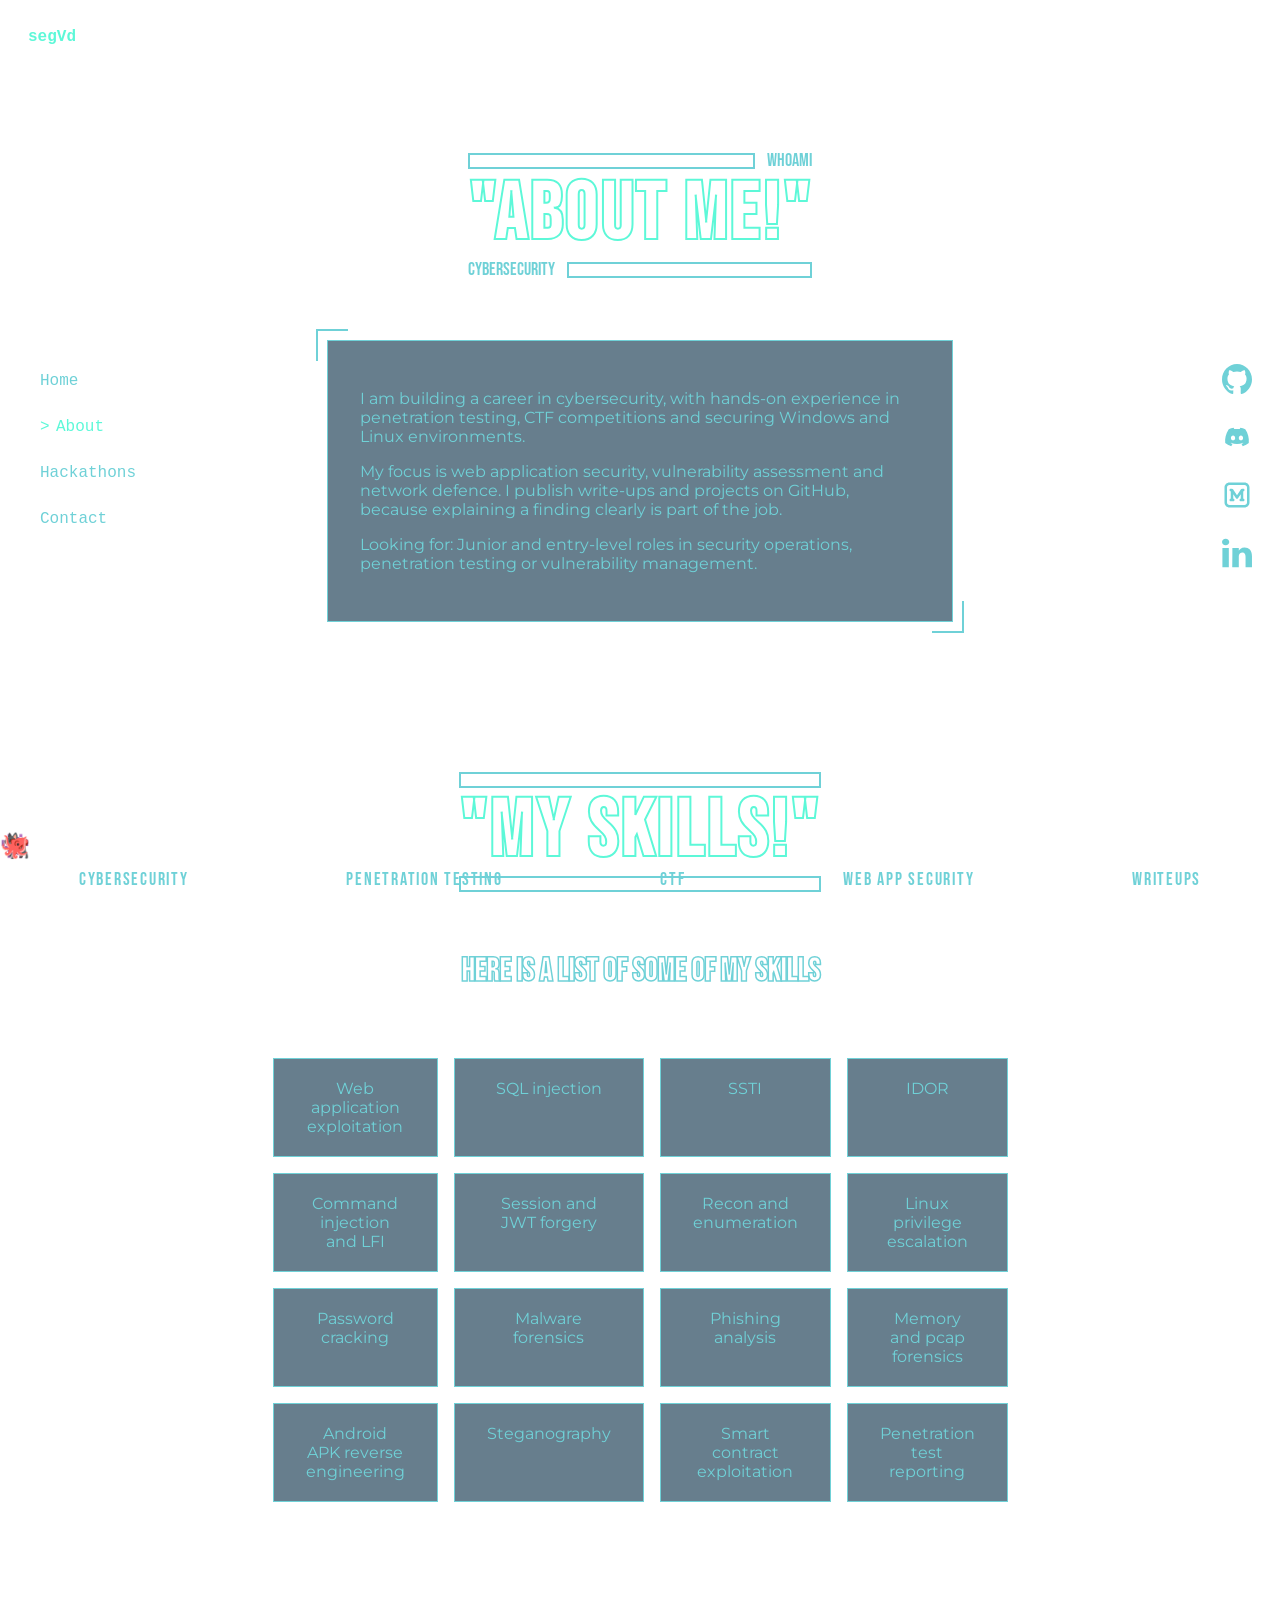
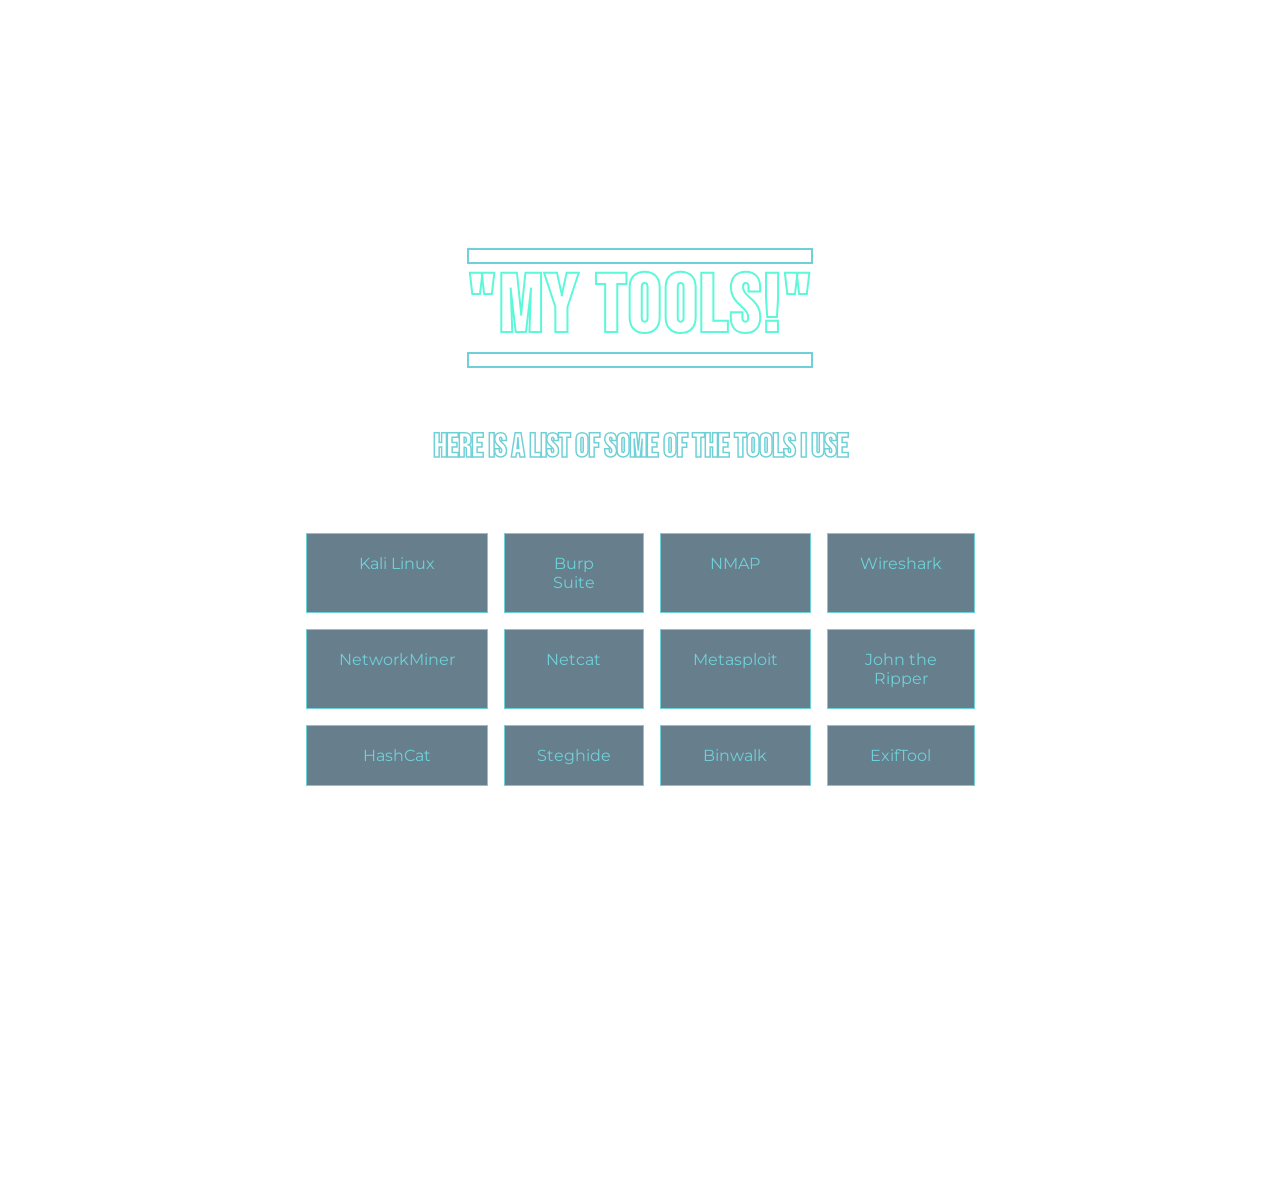
<file: about.html>
<!DOCTYPE html>
<html lang="en">
<head>
  <meta charset="UTF-8">
  <meta name="viewport" content="width=device-width, initial-scale=1.0">
  <title>About | Tlotliso Ledwaba</title>
  <link rel="preconnect" href="https://fonts.googleapis.com">
  <link rel="preconnect" href="https://fonts.gstatic.com" crossorigin>
  <link href="https://fonts.googleapis.com/css2?family=Bebas+Neue&family=Montserrat&display=swap" rel="stylesheet">
  <link rel="stylesheet" href="style.css">
</head>


<body class="about_page">
  <a href="index.html" class="logo">segVd</a>

  <nav class="navbar">
    <ul class="nav-links">
      <li><a href="index.html">Home</a></li>
      <li><a href="about.html" class="active">About</a></li>
      <li><a href="hackathons.html">Hackathons</a></li>
      <!--<li><a href="blog.html">Blog</a></li> -->
      <li><a href="contact.html">Contact</a></li>
    </ul>
  </nav>

  <ul class="socials">
      <li><a href="https://github.com/segVd" target="_blank" rel="noopener"><img src="assets/icons/github.svg" alt="GitHub"></a></li>
      <li><a href="https://discord.com/users/rndm_geek" target="_blank" rel="noopener"><img src="assets/icons/discord.svg" alt="Discord"></a></li>
      <li><a href="https://medium.com/@segVd" target="_blank" rel="noopener"><img src="assets/icons/medium.svg" alt="Medium"></a></li>
      <li><a href="https://www.linkedin.com/in/tlotliso-ledwaba-3201ab309/" target="_blank" rel="noopener"><img src="assets/icons/linkedin.svg" alt="LinkedIn"></a></li>
  </ul>

  <main class="hero about">
    <div class="hero-title">
      <div class="title-row">
        <span class="bar"></span>
        <span>whoami</span>
      </div>
      <h1>"About me!"</h1>
      <div class="title-row">
        <span>Cybersecurity</span>
        <span class="bar"></span>
      </div>
    </div>

    <div class="hero-box">
      <p>I am building a career in cybersecurity, with hands-on experience in penetration testing, CTF competitions and securing Windows and Linux environments.</p>
      <p>My focus is web application security, vulnerability assessment and network defence. I publish write-ups and projects on GitHub, because explaining a finding clearly is part of the job.</p>
      <p>Looking for: Junior and entry-level roles in security operations, penetration testing or vulnerability management.</p>
    </div>




      <section class="hero">
        <div class="hero-title">
          <div class="bar"></div>
          <h1>"My skills!"</h1>
          <div class="bar"></div>
        </div>
        <h2>Here is a list of some of my skills</h2>
        <ul class="grid">
          <li>Web application exploitation</li>
          <li>SQL injection</li>
          <li>SSTI</li>
          <li>IDOR</li>
          <li>Command injection and LFI</li>
          <li>Session and JWT forgery</li>
          <li>Recon and enumeration</li>
          <li>Linux privilege escalation</li>
          <li>Password cracking</li>
          <li>Malware forensics</li>
          <li>Phishing analysis</li>
          <li>Memory and pcap forensics</li>
          <li>Android APK reverse engineering</li>
          <li>Steganography</li>
          <li>Smart contract exploitation</li>
          <li>Penetration test reporting</li>
        </ul>
      </section>

      <section class="hero">
        <div class="hero-title">
          <div class="bar"></div>
          <h1>"My tools!"</h1>
          <div class="bar"></div>
        </div>
        <h2>Here is a list of some of the tools I use</h2>
        <ul class="grid">
          <li>Kali Linux</li>
          <li>Burp Suite</li>
          <li>NMAP</li>
          <li>Wireshark</li>
          <li>NetworkMiner</li>
          <li>Netcat</li>
          <li>Metasploit</li>
          <li>John the Ripper</li>
          <li>HashCat</li>
          <li>Steghide</li>
          <li>Binwalk</li>
          <li>ExifTool</li>
        </ul>
      </section>


    <div class="pets">
        <span class="pet">👾</span>
        <span class="pet">🐈‍⬛</span>
        <span class="pet">🐙</span>
    </div>

      <div class="banner">
        <div class="ticker-track">
            <div class="ticker-group">
            <span>CYBERSECURITY</span>
            <span>PENETRATION TESTING</span>
            <span>CTF</span>
            <span>WEB APP SECURITY</span>
            <span>WRITEUPS</span>
            </div>
            <div class="ticker-group" aria-hidden="true">
            <span>CYBERSECURITY</span>
            <span>PENETRATION TESTING</span>
            <span>CTF</span>
            <span>WEB APP SECURITY</span>
            <span>WRITEUPS</span>
            </div>
        </div>
      </div>
  </main>
</body>
</html>
</file>
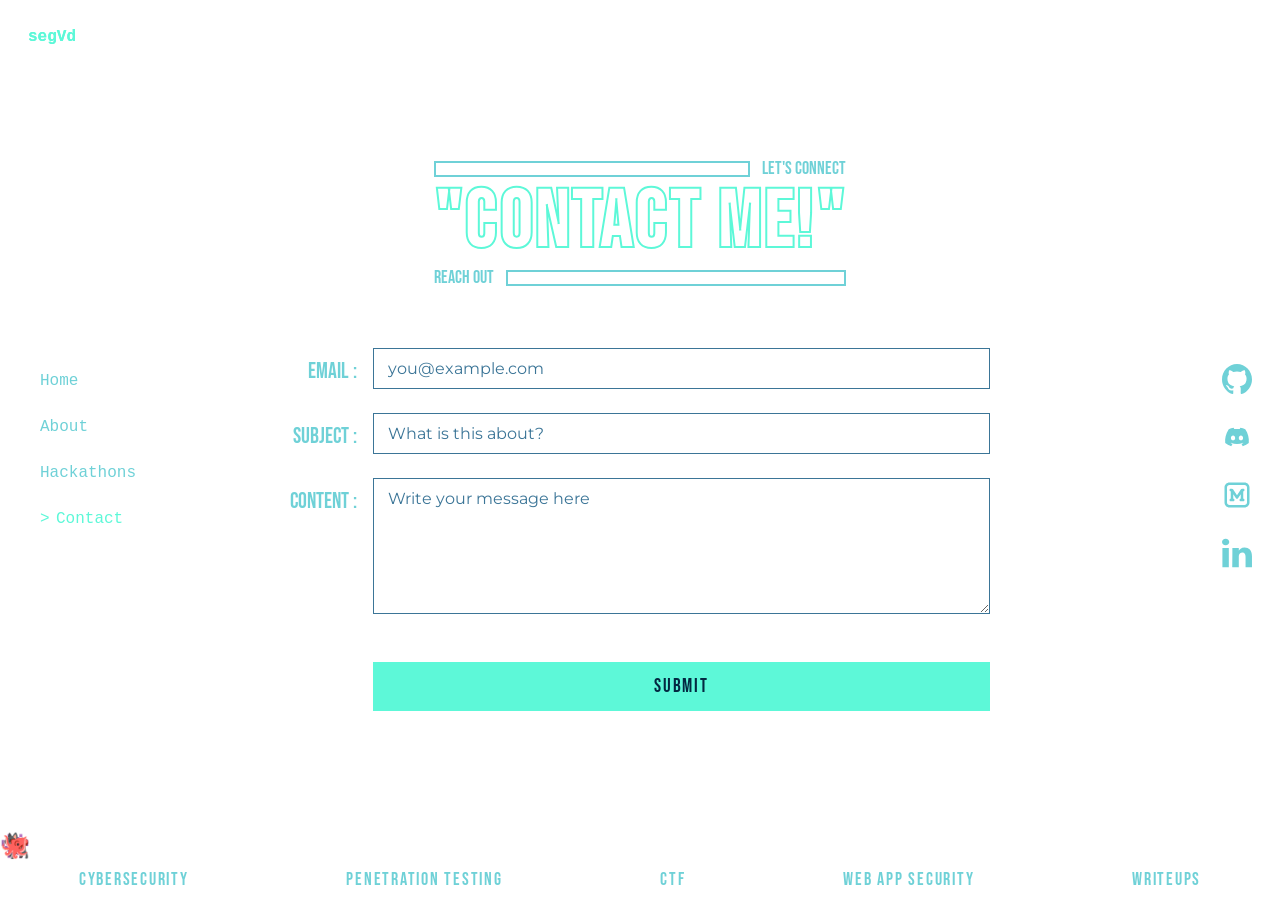
<file: contact.html>
<!DOCTYPE html>
<html lang="en">
<head>
  <meta charset="UTF-8">
  <meta name="viewport" content="width=device-width, initial-scale=1.0">
  <title>Contact | Tlotliso Ledwaba</title>
  <link rel="preconnect" href="https://fonts.googleapis.com">
  <link rel="preconnect" href="https://fonts.gstatic.com" crossorigin>
  <link href="https://fonts.googleapis.com/css2?family=Bebas+Neue&family=Montserrat&display=swap" rel="stylesheet">
  <link rel="stylesheet" href="style.css">
  <script src="https://www.google.com/recaptcha/api.js" async defer></script>
</head>
<body class="contact-page">
  <a href="index.html" class="logo">segVd</a>



    <header>
        <a href="index.html" class="logo">segVd</a>
        <nav class="navbar">
            <ul class="nav-links">
                <li><a href="index.html">Home</a></li>
                <li><a href="about.html">About</a></li>
                <li><a href="hackathons.html">Hackathons</a></li>
               <!-- <li><a href="#blog">Blog</a></li> -->
                <li><a href="#contact" class="active">Contact</a></li>
            </ul>

            <ul class="socials">
                <li><a href="https://github.com/segVd" target="_blank" rel="noopener"><img src="assets/icons/github.svg" alt="GitHub"></a></li>
                <li><a href="https://discord.com/users/rndm_geek" target="_blank" rel="noopener"><img src="assets/icons/discord.svg" alt="Discord"></a></li>
                <li><a href="https://medium.com/@segVd" target="_blank" rel="noopener"><img src="assets/icons/medium.svg" alt="Medium"></a></li>
                <li><a href="https://www.linkedin.com/in/tlotliso-ledwaba-3201ab309/" target="_blank" rel="noopener"><img src="assets/icons/linkedin.svg" alt="LinkedIn"></a></li>
            </ul>

        </nav>
    </header>



  <main class="hero">
    <div class="hero-title">
        <div class="title-row">
          <span class="bar"></span>
          <span>Let's connect</span>
        </div>
        <h1>"Contact Me!"</h1>
        <div class="title-row">
          <span>Reach Out</span>
          <span class="bar"></span>
        </div>
      </div>


    <form class="contact-form" action="https://formspree.io/f/mnpdbjaa" method="POST">
      <label for="email">Email :</label>
      <input type="email" id="email" name="email" placeholder="you@example.com" required>

      <label for="subject">Subject :</label>
      <input type="text" id="subject" name="subject" placeholder="What is this about?" required>

      <label for="message">Content :</label>
      <textarea id="message" name="message" rows="6" placeholder="Write your message here" required></textarea>

      <div class="form-actions">
        <div class="g-recaptcha" data-sitekey="6LfWLisuAAAAAPPnFXVapM15sA5iRXFJJT1fQ7Qx" data-theme="dark"></div>
        <button type="submit">Submit</button>
        <p class="form-status"></p>
      </div>
    </form>
  </main>




    <div class="pets">
        <span class="pet">👾</span>
        <span class="pet">🐈‍⬛</span>
        <span class="pet">🐙</span>
    </div>

    <div class="banner">
      <div class="ticker-track">
          <div class="ticker-group">
          <span>CYBERSECURITY</span>
          <span>PENETRATION TESTING</span>
          <span>CTF</span>
          <span>WEB APP SECURITY</span>
          <span>WRITEUPS</span>
          </div>
          <div class="ticker-group" aria-hidden="true">
          <span>CYBERSECURITY</span>
          <span>PENETRATION TESTING</span>
          <span>CTF</span>
          <span>WEB APP SECURITY</span>
          <span>WRITEUPS</span>
          </div>
      </div>
    </div>



</body>


  <script src="contact.js"></script>

</html>
</file>
<file: style.css>
:root {
  --navy: #032841;
  --blue: #3B7597;
  --cyan: #6FD1D7;
  --mint: #5DF8D8;
}

.navbar {
  position: fixed;
  top: 0;
  left: 0;
  height: 100vh;
  display: flex;
  flex-direction: column;
  justify-content: center;
  gap: 40px;
  font-family: "Fira Code", monospace;
  font-weight: 100px;
}

.logo {
  position: fixed;
  top: 28px;
  left: 28px;
  font-family: "Fira Code", monospace;
  color: var(--mint);
  font-weight: 700;
  text-decoration: none;
}

.nav-links {
  display: flex;
  flex-direction: column;
  gap: 28px;
  align-self: center;
  list-style: none;
  font-weight: lighter;
}

.socials {
  display: flex;
  flex-direction: column;
  gap: 28px;
  list-style: none;
  font-weight: lighter;
}

.socials {
  position: fixed;
  top: 50%;
  right: 28px;
  transform: translateY(-50%);
}

.socials img {
  width: 30px;
  height: 30px;
  display: block;
}

.nav-links a {
  position: relative;
  color: var(--cyan);
  text-decoration: none;
  transition: color 0.2s, padding-left 0.2s;
}

.nav-links a::before {
  content: ">";
  position: absolute;
  left: 0;
  opacity: 0;
  transition: opacity 0.2s;
}

.nav-links a:hover,
.nav-links a.active {
  color: var(--mint);
  padding-left: 16px;
}

.nav-links a:hover::before,
.nav-links a.active::before {
  opacity: 1;
}

.home_page {
    margin: 0;
  background:
    linear-gradient(rgba(0, 11, 19, 0.85)),
    url("assets/background/earth3.jpg") center / cover no-repeat fixed;
}

/* ================================================================================================================================*/


/* home main section */

.hero {
  box-sizing: border-box;
  min-height: 100vh;
  display: flex;
  flex-direction: column;
  align-items: center;
  padding: 150px 160px 180px;
  font-family: "Montserrat", sans-serif;
  text-align: center;
}

.hero-title {
  width: max-content;
  max-width: 100%;
  margin: 0 auto;
}

.title-row,
.hero h1,
.hero h2,
.page h1,
.page h2 {
  font-family: "Bebas Neue", sans-serif;
}

.hero h1,
.page h1 {
  color: transparent;
  -webkit-text-stroke: 2px var(--mint);
  font-size: 5rem;
  letter-spacing: 0.04em;
  line-height: 1;
  text-transform: uppercase;
  margin: 4px 0;
}

.hero h2,
.page h2 {
  margin-top: 60px;
  color: transparent;
  -webkit-text-stroke: 1.5px var(--cyan);
  font-size: 2rem;
  text-transform: uppercase;
  text-align: center;
}
.hero-box {
  position: relative;
  margin-top: auto;
  max-width: 560px;
  padding: 32px;
  color: var(--cyan);
  background: rgba(3, 40, 65, 0.6);
  border: 1px solid var(--cyan);
}

.hero-box::before,
.hero-box::after {
  content: "";
  position: absolute;
  width: 30px;
  height: 30px;
}

.hero-box::before {
  top: -12px;
  left: -12px;
  border-top: 2px solid var(--cyan);
  border-left: 2px solid var(--cyan);
}

.hero-box::after {
  bottom: -12px;
  right: -12px;
  border-bottom: 2px solid var(--cyan);
  border-right: 2px solid var(--cyan);
}

.title-row {
  display: flex;
  align-items: center;
  gap: 12px;
  color: var(--cyan);
  font-size: 1.1rem;
  text-transform: uppercase;
}

.bar {
  flex: 1;
  height: 12px;
  border: 2px solid var(--cyan);
}


/* ================================================================================================================================*/


/* about page */

.about_page {
    margin: 0;
  background:
    linear-gradient(rgba(0, 11, 19, 0.85)) fixed,
    url("assets/background/banner2.jpg") center / cover no-repeat fixed;
}

.about .hero-box {
  margin-top: 60px;
  text-align: left;
}

.grid {
  display: grid;
  grid-template-columns: repeat(4, 1fr);
  gap: 16px;
  margin-top: 40px;
  padding: 0;
  list-style: none;
}

.grid li {
  padding: 20px 32px;
  color: var(--cyan);
  background: rgba(3, 40, 65, 0.6);
  border: 1px solid var(--cyan);
}


/* ================================================================================================================================*/


/* hackathons page */

.hackathons-page {
  background:
    linear-gradient(rgba(0, 11, 19, 0.85)) fixed,
    url("assets/background/code.jpg") center / cover no-repeat fixed;
}

.page {
  box-sizing: border-box;
  padding: 60px 160px 120px;
  font-family: "Montserrat", sans-serif;
}

.hack-header {
  text-align: center;
}

.hack-header h2 {
  width: max-content;
  margin: 0 auto;
  color: transparent;
  -webkit-text-stroke: 2px var(--mint);
  font-family: "Bebas Neue", sans-serif;
  font-size: 5rem;
  font-weight: normal;
  letter-spacing: 0.04em;
  line-height: 1;
}

.hack-header h2::before,
.hack-header h2::after {
  content: "";
  display: block;
  height: 12px;
  border: 2px solid var(--cyan);
}

.hack-header h2::before {
  margin-bottom: 8px;
}

.hack-header h2::after {
  margin-top: 8px;
}

.hack-subhead {
  margin-top: 24px;
  color: var(--cyan);
  font-family: "Bebas Neue", sans-serif;
  font-size: 1.5rem;
  letter-spacing: 0.05em;
  text-transform: uppercase;
}

.hack-blog {
  display: grid;
  grid-template-columns: repeat(2, minmax(0, 1fr));
  gap: 32px;
  max-width: 1200px;
  margin: 40px auto 80px;
}

.hack-card {
  display: flex;
  flex-direction: column;
  overflow: hidden;
  background: rgba(255, 255, 255, 0.04);
  border: 1px solid var(--blue);
  border-radius: 20px;
  transition: transform 0.3s ease, border-color 0.3s ease, box-shadow 0.3s ease;
}

.hack-card:hover {
  transform: translateY(-6px);
  border-color: var(--mint);
  box-shadow: 0 16px 32px rgba(0, 0, 0, 0.4);
}

.hack-carousel {
  position: relative;
  overflow: hidden;
  height: 320px;
}

.carousel-track {
  display: flex;
  height: 100%;
  transition: transform 0.4s ease;
}

.carousel-track img {
  min-width: 100%;
  height: 100%;
  object-fit: cover;
}

.carousel-arrow,
.cert-arrow {
  position: absolute;
  top: 50%;
  transform: translateY(-50%);
  width: 36px;
  height: 36px;
  padding: 9px;
  color: var(--mint);
  background: rgba(3, 40, 65, 0.7);
  border: 1px solid var(--blue);
  border-radius: 50%;
  cursor: pointer;
}

.carousel-arrow svg,
.cert-arrow svg {
  display: block;
  width: 100%;
  height: 100%;
}

.carousel-arrow.left,
.cert-arrow.left {
  left: 8px;
}

.carousel-arrow.right,
.cert-arrow.right {
  right: 8px;
}

.carousel-dots {
  position: absolute;
  bottom: 10px;
  left: 0;
  right: 0;
  display: flex;
  justify-content: center;
  gap: 6px;
}

.carousel-dots span,
.cert-dots span {
  width: 8px;
  height: 8px;
  background: var(--blue);
  border-radius: 50%;
  cursor: pointer;
  transition: transform 0.2s ease;
}

.carousel-dots span.active,
.cert-dots span.active {
  background: var(--mint);
  transform: scale(1.5);
}

.hack-content {
  padding: 24px 28px 28px;
}

.hack-meta,
.hack-stack {
  display: flex;
  flex-wrap: wrap;
  gap: 8px;
}

.hack-year {
  color: var(--mint);
  font-family: "Bebas Neue", sans-serif;
  font-size: 1.2rem;
}

.hack-tag {
  padding: 3px 12px;
  color: var(--cyan);
  font-size: 0.8rem;
  background: rgba(93, 248, 216, 0.08);
  border: 1px solid var(--blue);
  border-radius: 999px;
}

.hack-stack span {
  padding: 3px 10px;
  color: var(--cyan);
  font-family: "Fira Code", monospace;
  font-size: 0.8rem;
  background: rgba(255, 255, 255, 0.05);
  border: 1px solid var(--blue);
  border-radius: 6px;
}

.hack-title {
  margin: 16px 0 12px;
  color: var(--mint);
  font-family: "Bebas Neue", sans-serif;
  font-size: 1.8rem;
  font-weight: normal;
}

.hack-desc {
  margin-bottom: 16px;
  color: var(--cyan);
  line-height: 1.6;
}

.cert-carousel-wrapper {
  position: relative;
  max-width: 720px;
  margin: 40px auto 0;
}

.cert-viewport {
  overflow: hidden;
}

.cert-track {
  display: flex;
  transition: transform 0.4s ease;
}

.cert-slide {
  box-sizing: border-box;
  min-width: 100%;
  overflow: hidden;
  background: rgba(255, 255, 255, 0.04);
  border: 1px solid var(--blue);
  border-radius: 20px;
}

.cert-img-wrap img {
  display: block;
  width: 100%;
}

.cert-info {
  padding: 16px 24px;
}

.cert-issuer {
  color: var(--cyan);
  font-size: 0.8rem;
}

.cert-name {
  margin-top: 4px;
  color: var(--mint);
  font-family: "Bebas Neue", sans-serif;
  font-size: 1.5rem;
}

.cert-dots {
  display: flex;
  justify-content: center;
  gap: 6px;
  margin-top: 16px;
}





/* ================================================================================================================================*/



/* contact page */

.contact-page {
  background:
    linear-gradient(rgba(0, 11, 19, 0.85)) fixed,
    url("assets/background/blue.jpg") center / cover no-repeat fixed;
}

.contact-form {
  display: grid;
  grid-template-columns: auto minmax(0, 1fr);
  align-items: start;
  gap: 24px 16px;
  width: 100%;
  max-width: 700px;
  margin-top: 60px;
}

.contact-form label {
  padding-top: 10px;
  color: var(--cyan);
  font-family: "Bebas Neue", sans-serif;
  font-size: 1.4rem;
  text-align: right;
  text-transform: uppercase;
}

.contact-form input,
.contact-form textarea {
  box-sizing: border-box;
  width: 100%;
  padding: 10px 14px;
  color: var(--cyan);
  font-family: "Montserrat", sans-serif;
  font-size: 1rem;
  background: rgba(255, 255, 255, 0.06);
  border: 1px solid var(--blue);
  resize: vertical;
}

.contact-form input::placeholder,
.contact-form textarea::placeholder {
  color: var(--blue);
}

.contact-form input:focus,
.contact-form textarea:focus {
  outline: none;
  border-color: var(--mint);
}

.form-actions {
  grid-column: -2 / -1;
}

.form-actions .g-recaptcha {
  margin-bottom: 24px;
    display: flex;
  justify-content: center;
}

.contact-form button {
  display: block;
  width: 100%;
  padding: 12px;
  color: var(--navy);
  font-family: "Bebas Neue", sans-serif;
  font-size: 1.2rem;
  letter-spacing: 0.1em;
  text-transform: uppercase;
  background: var(--mint);
  border: 1px solid var(--mint);
  cursor: pointer;
}

.contact-form button:hover {
  color: var(--mint);
  background: transparent;
}

.form-status {
  margin: 16px 0 0;
  color: var(--mint);
}








/* ================================================================================================================================*/


/* bottom banner */

.banner {
  position: fixed;
  bottom: 0;
  left: 0;
  width: 100%;
  height: 40px;
  overflow: hidden;

}

.ticker-track {
  display: flex;
  width: max-content;
  animation: scroll 40s linear infinite;
}

.ticker-group {
  display: flex;
  justify-content: space-around;
  min-width: 100vw;
}

.ticker-group span {
  color: var(--cyan);
  font-family: "Bebas Neue", sans-serif;
  font-size: 1.1rem;
  letter-spacing: 0.1em;
  line-height: 40px;
}

@keyframes scroll {
  to {
    transform: translateX(-50%);
  }
}

/* digital pets */

.pets {
  position: fixed;
  bottom: 40px;
  left: 0;
  width: 100%;
  height: 32px;
  pointer-events: none;
}

.pet {
  position: absolute;
  left: 0;
  bottom: 0;
  font-size: 1.5rem;
  animation: walk linear infinite;
}

.pet:nth-child(1) {
  animation-duration: 25s;
}

.pet:nth-child(2) {
  animation-duration: 35s;
  animation-delay: -12s;
}

.pet:nth-child(3) {
  animation-duration: 45s;
  animation-delay: -30s;
}

@keyframes walk {
  from {
    transform: translateX(-60px);
  }
  to {
    transform: translateX(100vw);
  }
}





































/* ================================================================================================================================*/



/* phone */

@media (max-width: 768px) {
  .logo {
    top: 0;
    left: 0;
    right: 0;
    padding: 12px 16px 6px;
    background: var(--navy);
    z-index: 10;
  }

  .navbar {
    top: 36px;
    width: 100%;
    height: auto;
    flex-direction: row;
    justify-content: center;
    gap: 0;
    padding: 6px 16px 10px;
    box-sizing: border-box;
    font-size: 0.8rem;
    background: var(--navy);
    z-index: 10;
  }

  .nav-links {
    flex-direction: row;
    flex-wrap: wrap;
    justify-content: center;
    gap: 6px 14px;
    margin: 0;
    padding: 0;
  }

  .socials {
    top: 8px;
    right: 16px;
    transform: none;
    flex-direction: row;
    gap: 14px;
    margin: 0;
    padding: 0;
    z-index: 11;
  }

  .socials img {
    width: 24px;
    height: 24px;
  }

  .hero {
    padding: 90px 20px 110px;
  }

  .hero h1,
  .page h1 {
    font-size: 3rem;
  }

  .hero h2,
  .page h2 {
    margin-top: 32px;
    font-size: 1.4rem;
  }

  .hero-box {
    padding: 20px;
  }

  .grid {
    grid-template-columns: repeat(2, 1fr);
    gap: 12px;
    width: 100%;
  }

  .grid li {
    padding: 16px 12px;
  }

  .page {
    padding: 90px 20px 110px;
  }

  .hack-blog {
    grid-template-columns: minmax(0, 1fr);
    gap: 24px;
    margin: 24px auto 40px;
  }

  .hack-carousel {
    height: 220px;
  }

  .hack-content {
    padding: 20px;
  }

  .hack-title {
    font-size: 1.5rem;
  }
}

.g-recaptcha,
.form-status {
  grid-column: 1;
}
</file>
